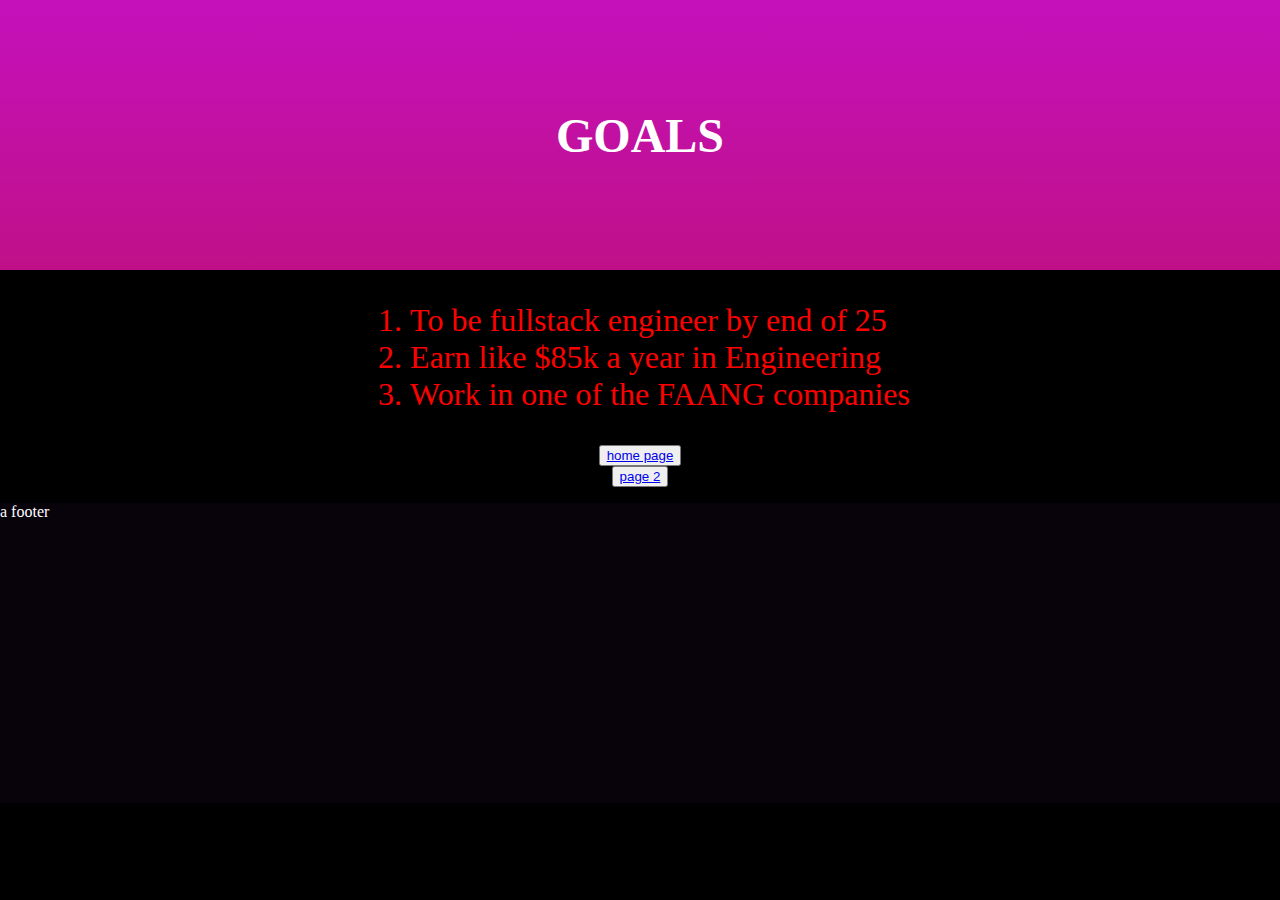
<file: src/index.html>
<!DOCTYPE html>
<html>
    <head>
        <link rel="stylesheet" href="styles.css">
        <title>project</title>
    </head>
    <body>
        <header>
                <h1>GOALS</h1>
            </header>
        <main>
            
            <ol>
                <li>To be fullstack engineer by end of 25</li>
                <li>Earn like $85k a year in Engineering</li>
                <li>Work in one of the FAANG companies</li>
            </ol>
            <button>
                <a href=" login.html ">home page</a>
            </button>
            <button>
                <a href="index2.html">page 2</a>
            </button>
        </main>
        <footer>
            <p>a footer</p>
        </footer>
        <p>This is git as a beginner.You cantype want ever you wan</p>
    </body>
</html>
</file>
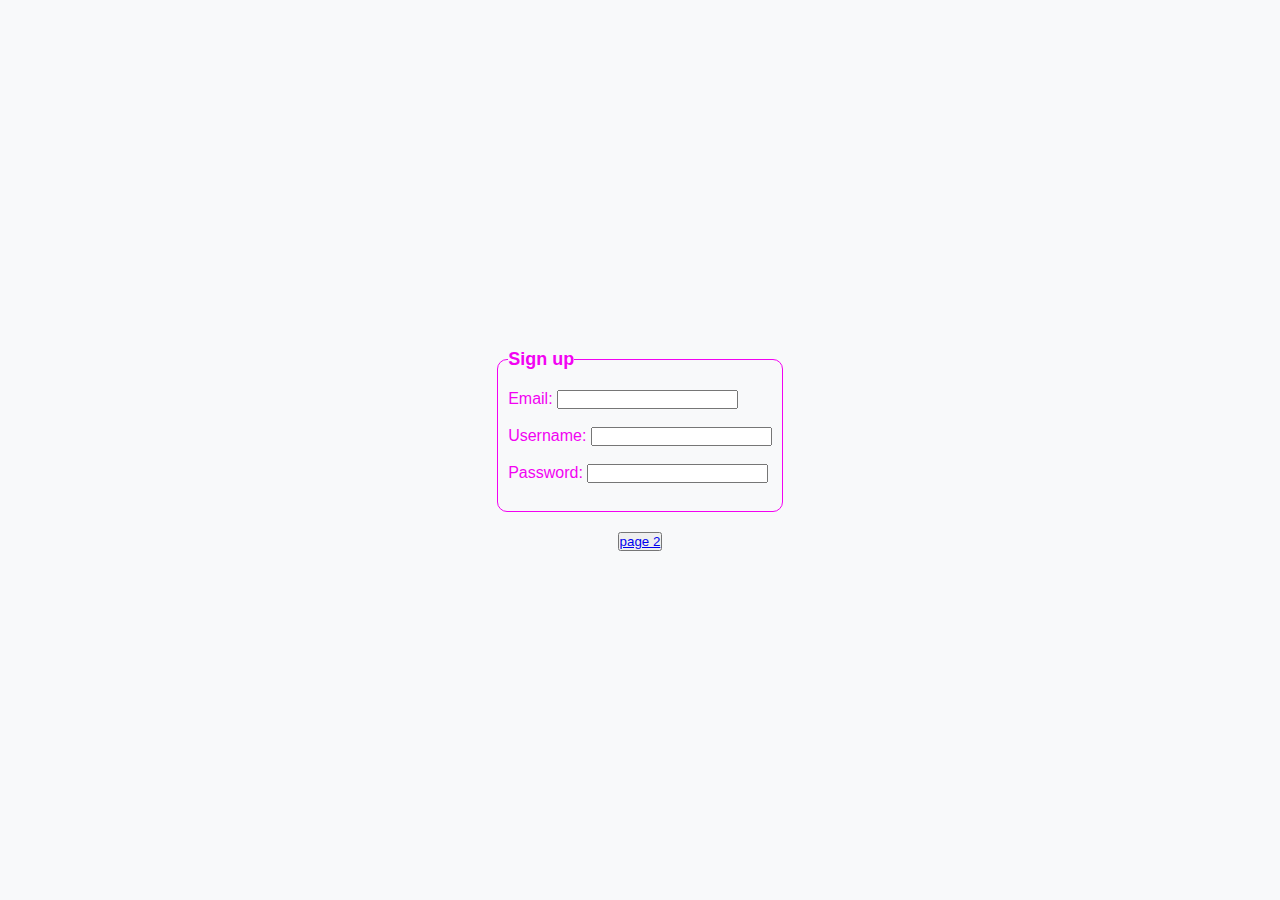
<file: src/index1.html>
<!DOCTYPE html>
<html>
    <head>
        <link rel="stylesheet" href="login.css
        ">
        <title>Project sign up page</title>
         </head>
         <body>
         <form>
            <fieldset>
                <legend>Sign up</legend>
                <label for="email">Email:</label>
                <input type="email" id="email" name="email">
                <br>
                <br>
                <label for="username">Username:</label>
                <input type="text" id="username" name="username">
            <br>
            <br>
               <label for="password">Password:</label> 
               <input type="password" id="password" name="password" passwordInput.type="password">
               <br>
               <br>
            </fieldset>
            <button>
                <a href="index.html">page 2</a>
            </button>
        </form>
    </body>
    </html>
</file>
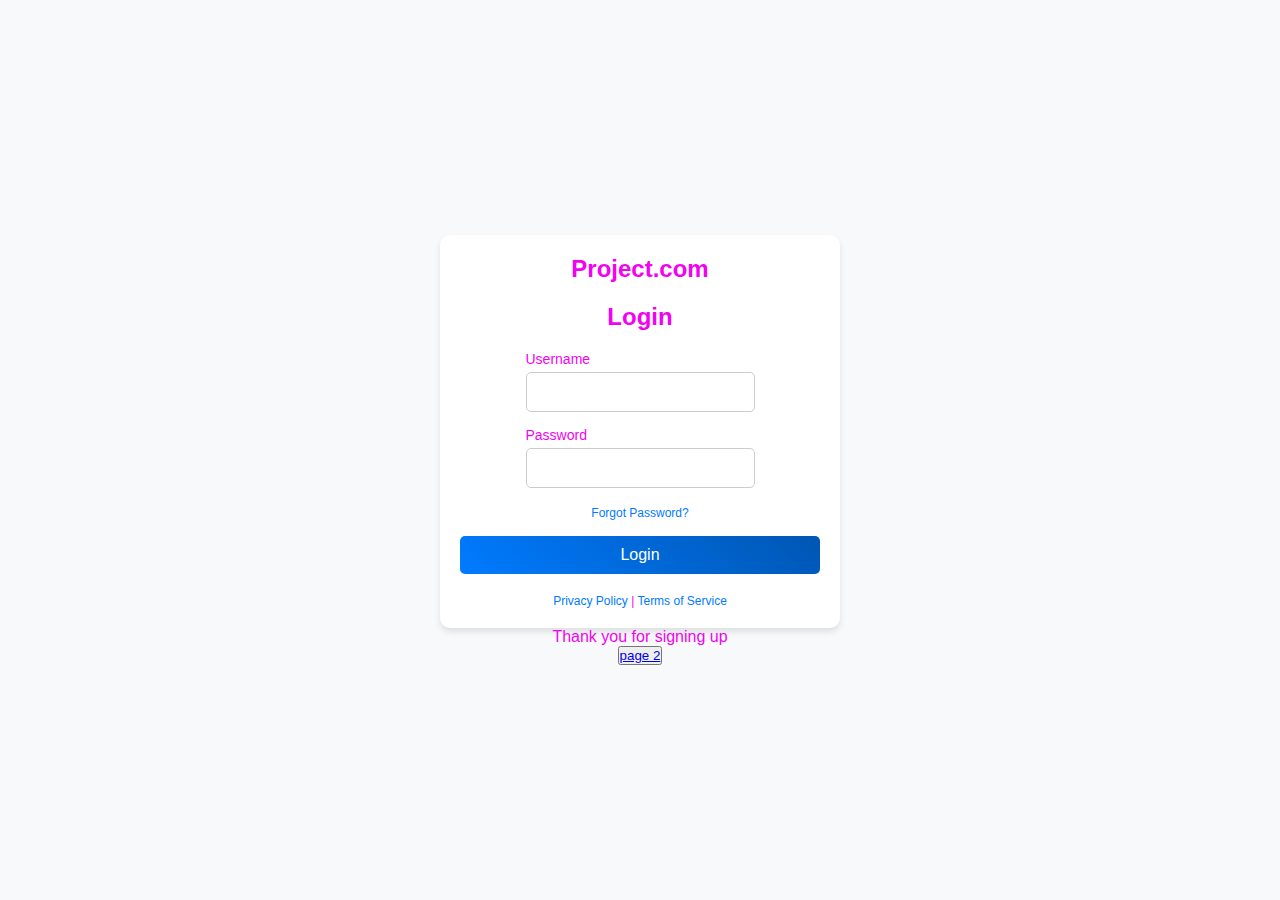
<file: src/login.html>
<!DOCTYPE html>
            <html lang="en">
            <head>
                <meta charset="UTF-8">
                <meta name="viewport" content="width=device-width, initial-scale=1.0">
                <title>Project login page</title>
                <link rel="stylesheet" href="login.css">
            </head>
            <body>
                <div class="container">
                    <div class="logo">Project.com</div>
                    <div class="login-box">
                        <h2>Login</h2>
                        <form action="/login" method="POST">
                            <div class="input-group">
                                <label for="username">Username</label>
                                <input type="text" id="username" name="username" required>
                            </div>
                            <div class="input-group">
                                <label for="password">Password</label>
                                <input type="password" id="password" name="password" required>
                            </div>
                            <div class="actions">
                                <a href="#" class="forgot-password">Forgot Password?</a>
                            </div>
                            <button type="submit" class="login-btn">Login</button>
                        </form>
                    </div>
                    <footer>
                        <a href="#">Privacy Policy</a> | <a href="#">Terms of Service</a>
                    </footer>
                </div>
            <p>Thank you for signing up
            </p>
            <button>
                <a href="index.html">page 2</a>
            </button>
    </body>
    </html>
</file>
<file: src/styles.css>
body{
        margin: 0;
        padding: 0;
        background-color: black;
}
header{
        display: flex;
        min-width: 100%;
        min-height: 30vh;
        justify-content: center;
        align-items: center;
        background-image: linear-gradient(rgb(196, 17, 187), rgb(192, 16, 136));
}
header h1{
        color: white;
        font-size: 3rem;
        font-family: Cambria, Cochin, Georgia, Times, 'Times New Roman', serif;

}
main{
        display: flex;
        flex-direction: column;
        justify-content: center;
        align-items: center;
}
ol{
    color: red;
    font-size: 2rem;
}

            fieldset{
                border: 1px solid;
                padding: 10px;
                margin-bottom: 20px;
                border-radius: 10px;
                box-shadow: 0 0 10px red(31, 10, 10, 0.1);
            }

legend{
font-size: 18px;
font-weight: bold;
margin-bottom: 10px;
}

li:hover{
    transform: scale(1.05);
    cursor:pointer;
    text-transform: capitalize;
}

li{
    transition: 300ms ease-in;
}

footer {
    width: 100%;
    background-color: rgb(8, 2, 11);
    min-height: 300px;
    color: white;
}
           legend{
            font-size: 18px;
            font-weight: bold;
            margin-bottom: 10px;
            }
</file>
<file: src/login.css>
body{
    display: flex;
    flex-direction: column;
    align-items: center;
    justify-content: center;
    margin: 0;
    padding: 0;
    color: rgb(242, 2, 242);
    background-color: rgb(12, 3, 12);
}
form{
    display: flex;
    flex-direction: column;
    justify-content: center;
    align-items: center;
}
fieldset{
    border: 1px solid;
    padding: 10px;
    margin-bottom: 20px;
    border-radius: 10px;
    box-shadow: 0 0 10px red(31, 10, 10, 0.1);
}

legend{
font-size: 18px;
font-weight: bold;
margin-bottom: 10px;
}   

 * {
    margin: 0;
    padding: 0;
    box-sizing: border-box;
    font-family: 'Arial', sans-serif;
}

body {
    background-color: #f8f9fa;
    display: flex;
    justify-content: center;
    align-items: center;
    min-height: 100vh;
}

.container {
    text-align: center;
    width: 100%;
    max-width: 400px;
    padding: 20px;
    background: #fff;
    border-radius: 10px;
    box-shadow: 0 4px 6px rgba(0, 0, 0, 0.1);
}

.logo {
    font-size: 24px;
    font-weight: bold;
    margin-bottom: 20px;
}

.login-box h2 {
    margin-bottom: 20px;
}

.input-group {
    margin-bottom: 15px;
    text-align: left;
}

.input-group label {
    display: block;
    font-size: 14px;
    margin-bottom: 5px;
}

.input-group input {
    width: 100%;
    padding: 10px;
    font-size: 16px;
    border: 1px solid #ccc;
    border-radius: 5px;
}

.actions {
    margin-bottom: 15px;
    text-align: right;
}

.forgot-password {
    font-size: 12px;
    color: #007bff;
    text-decoration: none;
}

.forgot-password:hover {
    text-decoration: underline;
}

.login-btn {
    background: linear-gradient(45deg, #007bff, #0056b3);
    color: #fff;
    padding: 10px 15px;
    border: none;
    border-radius: 5px;
    font-size: 16px;
    cursor: pointer;
    width: 100%;
}

.login-btn:hover {
    background: linear-gradient(45deg, #0056b3, #007bff);
}

footer {
    margin-top: 20px;
    font-size: 12px;
}

footer a {
    color: #007bff;
    text-decoration: none;
}

footer a:hover {
    text-decoration: underline;
}
</file>
